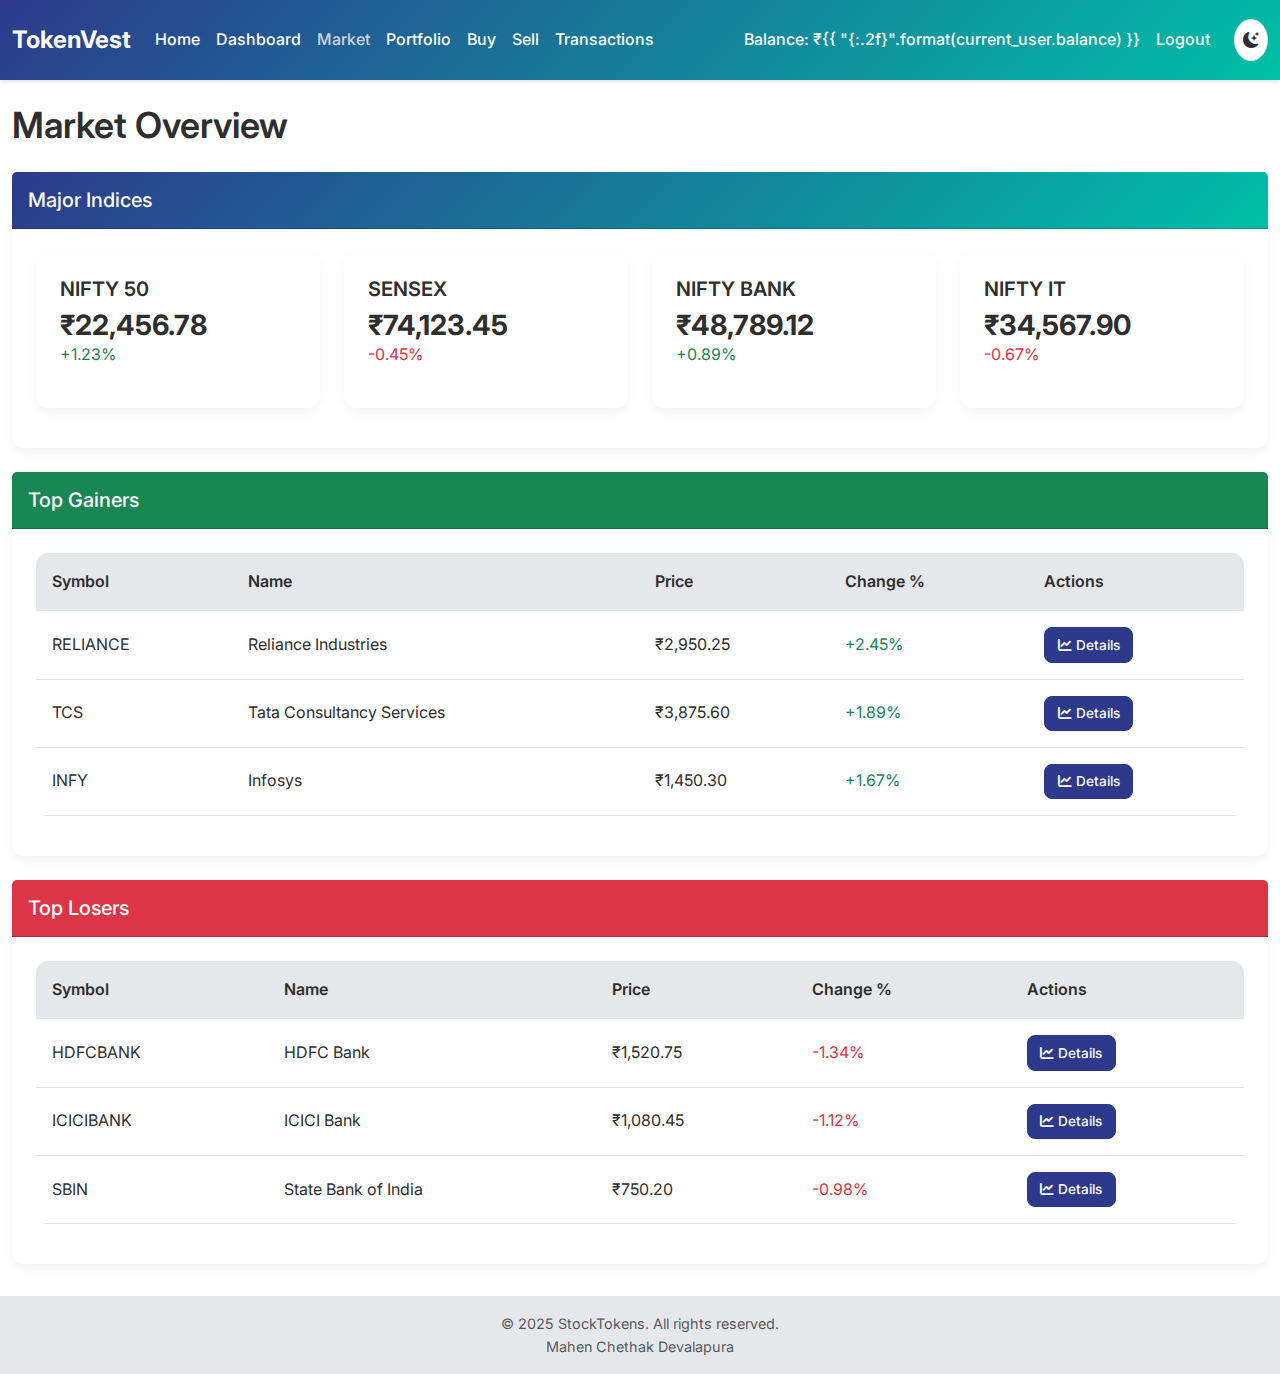
<file: templates/market.html>
<!DOCTYPE html>
<html lang="en">
  <head>
    <meta charset="UTF-8" />
    <meta name="viewport" content="width=device-width, initial-scale=1.0" />
    <title>Market Overview - StockTokens</title>
    <link
      href="https://cdn.jsdelivr.net/npm/bootstrap@5.3.0-alpha1/dist/css/bootstrap.min.css"
      rel="stylesheet"
    />
    <link
      rel="stylesheet"
      href="https://cdn.jsdelivr.net/npm/bootstrap-icons@1.8.1/font/bootstrap-icons.css"
    />
    <link
      rel="stylesheet"
      href="https://cdnjs.cloudflare.com/ajax/libs/font-awesome/6.1.1/css/all.min.css"
    />
    <link
      href="https://fonts.googleapis.com/css2?family=Inter:wght@400;500;600;700&display=swap"
      rel="stylesheet"
    />
    <style>
      /* General Reset and Base Styles */
      * {
        margin: 0;
        padding: 0;
        box-sizing: border-box;
      }

      body {
        font-family: "Inter", -apple-system, BlinkMacSystemFont, "Segoe UI",
          Roboto, sans-serif;
        line-height: 1.6;
        transition: background-color 0.3s ease, color 0.3s ease;
      }

      /* Light Theme (Default) */
      :root {
        --bg-primary: #f5f7fa;
        --bg-secondary: #e5e7eb;
        --card-bg: #ffffff;
        --text-primary: #2e2e2e;
        --text-secondary: #6b7280;
        --primary-color: #2d3a8c;
        --accent-color: #00bfa6;
        --success-color: #16a34a;
        --danger-color: #dc2626;
        --border-color: #e5e7eb;
        --navbar-bg: #2d3a8c;
        --navbar-text: #ffffff;
        --button-hover-bg: #1f2a69;
        --disabled-color: #d1d5db;
        --card-shadow: 0px 4px 12px rgba(0, 0, 0, 0.05);
        --gradient: linear-gradient(135deg, #2d3a8c, #00bfa6);
      }

      /* Dark Theme */
      body.dark-theme {
        --bg-primary: #1f2a44;
        --bg-secondary: #374151;
        --card-bg: #2d3748;
        --text-primary: #e5e7eb;
        --text-secondary: #9ca3af;
        --primary-color: #3b82f6;
        --accent-color: #10b981;
        --success-color: #22c55e;
        --danger-color: #ef4444;
        --border-color: #4b5563;
        --navbar-bg: #1e3a8a;
        --navbar-text: #e5e7eb;
        --button-hover-bg: #60a5fa;
        --disabled-color: #6b7280;
        --card-shadow: 0px 4px 12px rgba(0, 0, 0, 0.2);
        --gradient: linear-gradient(135deg, #3b82f6, #10b981);
      }

      /* Navbar */
      .navbar {
        padding: 1rem 0;
        background: var(--gradient);
        box-shadow: 0 2px 4px rgba(0, 0, 0, 0.1);
      }

      .navbar-brand {
        font-size: 1.5rem;
        font-weight: 700;
        color: var(--navbar-text) !important;
      }

      .navbar-nav .nav-link {
        color: var(--navbar-text) !important;
        font-weight: 500;
        transition: color 0.3s ease;
      }

      .navbar-nav .nav-link:hover,
      .navbar-nav .nav-link.active {
        color: #d1d5db !important;
      }

      /* Main Container */
      .container {
        max-width: 1400px;
        padding: -1rem 1rem;
        color: var(--text-primary);
      }

      /* Headings */
      h1,
      h2,
      h3,
      h5 {
        font-weight: 600;
        color: var(--text-primary);
      }

      h1 {
        font-size: 2.25rem;
        margin-bottom: 1.5rem;
      }

      h2 {
        font-size: 1.5rem;
      }

      h3 {
        font-size: 1.75rem;
        font-weight: 700;
      }

      /* Cards */
      .card {
        background-color: var(--card-bg);
        border: none;
        border-radius: 12px;
        box-shadow: var(--card-shadow);
        transition: transform 0.3s ease, box-shadow 0.3s ease;
      }

      .card:hover {
        transform: translateY(-4px);
        box-shadow: 0 8px 16px rgba(0, 0, 0, 0.1);
      }

      .card-body {
        padding: 1.5rem;
      }

      .card-header {
        background: var(--gradient);
        color: var(--navbar-text);
        border-radius: 12px 12px 0 0;
        padding: 1rem;
      }

      .card-header.bg-success {
        background: var(--success-color);
      }

      .card-header.bg-danger {
        background: var(--danger-color);
      }

      .card-title {
        font-size: 1.25rem;
        font-weight: 600;
        color: var(--text-primary);
      }

      .card-text {
        font-size: 0.9rem;
        color: var(--text-secondary);
      }

      /* Tables */
      .table {
        background-color: var(--card-bg);
        border-radius: 12px;
        overflow: hidden;
      }

      .table th {
        font-weight: 600;
        color: var(--text-primary);
        background-color: var(--bg-secondary);
        padding: 1rem;
      }

      .table td {
        color: var(--text-primary);
        padding: 1rem;
        vertical-align: middle;
      }

      .table-hover tbody tr:hover {
        background-color: var(--bg-secondary);
      }

      .table a {
        color: #fff;
        text-decoration: none;
      }

      .table a:hover {
        text-decoration: underline;
      }

      /* Buttons */
      .btn {
        font-weight: 500;
        border-radius: 8px;
        padding: 0.5rem 1rem;
        transition: background-color 0.3s ease, transform 0.2s ease;
        color: var(--text-primary);
      }

      .btn-primary {
        background-color: var(--primary-color);
        border-color: var(--primary-color);
        color: #fff;
      }

      .btn-primary:hover {
        background-color: var(--button-hover-bg);
        border-color: var(--button-hover-bg);
        transform: translateY(-2px);
      }

      .btn-sm {
        padding: 0.4rem 0.8rem;
        font-size: 0.85rem;
      }

      /* Theme Toggle Button */
      .theme-toggle {
        margin-left: 1rem;
      }

      .theme-toggle .btn {
        border-radius: 50%;
        padding: 0.5rem;
        background-color: var(--card-bg);
        border: 1px solid var(--border-color);
        color: var(--text-primary);
        transition: background-color 0.3s ease, color 0.3s ease;
      }

      .theme-toggle .btn:hover {
        background-color: var(--bg-secondary);
      }

      /* Animations */
      @keyframes fadeIn {
        from {
          opacity: 0;
          transform: translateY(10px);
        }
        to {
          opacity: 1;
          transform: translateY(0);
        }
      }

      .fade-in {
        animation: fadeIn 0.5s ease-out;
      }

      /* Footer */
      footer {
        background-color: var(--bg-secondary);
        color: var(--text-secondary);
        padding: 1.5rem 0;
        margin-top: 2rem;
      }

      footer p {
        font-size: 0.9rem;
      }

      /* Responsive Adjustments */
      @media (max-width: 768px) {
        h1 {
          font-size: 1.75rem;
        }

        h2 {
          font-size: 1.25rem;
        }

        h3 {
          font-size: 1.5rem;
        }

        .card-body {
          padding: 1rem;
        }

        .table th,
        .table td {
          padding: 0.75rem;
          font-size: 0.9rem;
        }

        .btn-sm {
          padding: 0.3rem 0.6rem;
          font-size: 0.8rem;
        }
      }
    </style>
  </head>

  <body>
    <!-- Navigation -->
    <nav class="navbar navbar-expand-lg navbar-dark">
      <div class="container">
        <a class="navbar-brand" href="/">TokenVest</a>
        <button
          class="navbar-toggler"
          type="button"
          data-bs-toggle="collapse"
          data-bs-target="#navbarNav"
        >
          <span class="navbar-toggler-icon"></span>
        </button>
        <div class="collapse navbar-collapse" id="navbarNav">
          <ul class="navbar-nav me-auto">
            <li class="nav-item">
              <a class="nav-link" href="/">Home</a>
            </li>
            <li class="nav-item">
              <a class="nav-link" href="/dashboard">Dashboard</a>
            </li>
            <li class="nav-item">
              <a class="nav-link active" href="/market">Market</a>
            </li>
            <li class="nav-item">
              <a class="nav-link" href="/portfolio">Portfolio</a>
            </li>
            <li class="nav-item">
              <a class="nav-link" href="/buy">Buy</a>
            </li>
            <li class="nav-item">
              <a class="nav-link" href="/sell">Sell</a>
            </li>
            <li class="nav-item">
              <a class="nav-link" href="/transactions">Transactions</a>
            </li>
          </ul>
          <div class="navbar-nav align-items-center">
            <span class="nav-item nav-link text-light"
              >Balance: ₹{{ "{:.2f}".format(current_user.balance) }}</span
            >
            <a class="nav-link" href="/logout">Logout</a>
            <div class="theme-toggle">
              <button class="btn" id="themeToggle">
                <i class="bi bi-moon-stars-fill"></i>
              </button>
            </div>
          </div>
        </div>
      </div>
    </nav>

    <!-- Main Content -->
    <div class="container mt-4">
      <h1 class="mb-4 fade-in">Market Overview</h1>

      <!-- Market Indices -->
      <section class="card mb-4 fade-in">
        <div class="card-header">
          <h2 class="h5 mb-0">Major Indices</h2>
        </div>
        <div class="card-body">
          <div class="row" id="market-indices">
            <div class="col-md-3 mb-3">
              <div class="card">
                <div class="card-body">
                  <h5 class="card-title">NIFTY 50</h5>
                  <h3 class="mb-0" id="nifty-price">₹22,456.78</h3>
                  <p class="text-success" id="nifty-change">+1.23%</p>
                </div>
              </div>
            </div>
            <div class="col-md-3 mb-3">
              <div class="card">
                <div class="card-body">
                  <h5 class="card-title">SENSEX</h5>
                  <h3 class="mb-0" id="sensex-price">₹74,123.45</h3>
                  <p class="text-danger" id="sensex-change">-0.45%</p>
                </div>
              </div>
            </div>
            <div class="col-md-3 mb-3">
              <div class="card">
                <div class="card-body">
                  <h5 class="card-title">NIFTY BANK</h5>
                  <h3 class="mb-0" id="nifty-bank-price">₹48,789.12</h3>
                  <p class="text-success" id="nifty-bank-change">+0.89%</p>
                </div>
              </div>
            </div>
            <div class="col-md-3 mb-3">
              <div class="card">
                <div class="card-body">
                  <h5 class="card-title">NIFTY IT</h5>
                  <h3 class="mb-0" id="nifty-it-price">₹34,567.90</h3>
                  <p class="text-danger" id="nifty-it-change">-0.67%</p>
                </div>
              </div>
            </div>
          </div>
        </div>
      </section>

      <!-- Top Gainers -->
      <section class="card mb-4 fade-in">
        <div class="card-header bg-success">
          <h2 class="h5 mb-0">Top Gainers</h2>
        </div>
        <div class="card-body">
          <div class="table-responsive">
            <table class="table table-hover">
              <thead>
                <tr>
                  <th>Symbol</th>
                  <th>Name</th>
                  <th>Price</th>
                  <th>Change %</th>
                  <th>Actions</th>
                </tr>
              </thead>
              <tbody>
                <!-- Simulated Data -->
                <tr>
                  <td>RELIANCE</td>
                  <td>Reliance Industries</td>
                  <td>₹2,950.25</td>
                  <td class="text-success">+2.45%</td>
                  <td>
                    <a href="/stock/RELIANCE" class="btn btn-sm btn-primary">
                      <i class="fas fa-chart-line"></i> Details
                    </a>
                  </td>
                </tr>
                <tr>
                  <td>TCS</td>
                  <td>Tata Consultancy Services</td>
                  <td>₹3,875.60</td>
                  <td class="text-success">+1.89%</td>
                  <td>
                    <a href="/stock/TCS" class="btn btn-sm btn-primary">
                      <i class="fas fa-chart-line"></i> Details
                    </a>
                  </td>
                </tr>
                <tr>
                  <td>INFY</td>
                  <td>Infosys</td>
                  <td>₹1,450.30</td>
                  <td class="text-success">+1.67%</td>
                  <td>
                    <a href="/stock/INFY" class="btn btn-sm btn-primary">
                      <i class="fas fa-chart-line"></i> Details
                    </a>
                  </td>
                </tr>
              </tbody>
            </table>
          </div>
        </div>
      </section>

      <!-- Top Losers -->
      <section class="card mb-4 fade-in">
        <div class="card-header bg-danger">
          <h2 class="h5 mb-0">Top Losers</h2>
        </div>
        <div class="card-body">
          <div class="table-responsive">
            <table class="table table-hover">
              <thead>
                <tr>
                  <th>Symbol</th>
                  <th>Name</th>
                  <th>Price</th>
                  <th>Change %</th>
                  <th>Actions</th>
                </tr>
              </thead>
              <tbody>
                <!-- Simulated Data -->
                <tr>
                  <td>HDFCBANK</td>
                  <td>HDFC Bank</td>
                  <td>₹1,520.75</td>
                  <td class="text-danger">-1.34%</td>
                  <td>
                    <a href="/stock/HDFCBANK" class="btn btn-sm btn-primary">
                      <i class="fas fa-chart-line"></i> Details
                    </a>
                  </td>
                </tr>
                <tr>
                  <td>ICICIBANK</td>
                  <td>ICICI Bank</td>
                  <td>₹1,080.45</td>
                  <td class="text-danger">-1.12%</td>
                  <td>
                    <a href="/stock/ICICIBANK" class="btn btn-sm btn-primary">
                      <i class="fas fa-chart-line"></i> Details
                    </a>
                  </td>
                </tr>
                <tr>
                  <td>SBIN</td>
                  <td>State Bank of India</td>
                  <td>₹750.20</td>
                  <td class="text-danger">-0.98%</td>
                  <td>
                    <a href="/stock/SBIN" class="btn btn-sm btn-primary">
                      <i class="fas fa-chart-line"></i> Details
                    </a>
                  </td>
                </tr>
              </tbody>
            </table>
          </div>
        </div>
      </section>
    </div>

    <!-- Footer -->
    <footer class="py-3">
      <div class="container">
        <p class="text-center text-muted mb-0">
          © 2025 StockTokens. All rights reserved.
        </p>
        <p class="text-center text-muted mb-0">Mahen Chethak Devalapura</p>
      </div>
    </footer>

    <!-- Scripts -->
    <script src="https://cdn.jsdelivr.net/npm/bootstrap@5.3.0-alpha1/dist/js/bootstrap.bundle.min.js"></script>
    <script>
      // Theme Toggle
      document.addEventListener("DOMContentLoaded", function () {
        document
          .getElementById("themeToggle")
          .addEventListener("click", function () {
            document.body.classList.toggle("dark-theme");
            const icon = this.querySelector("i");
            if (document.body.classList.contains("dark-theme")) {
              icon.classList.remove("bi-moon-stars-fill");
              icon.classList.add("bi-sun-fill");
            } else {
              icon.classList.remove("bi-sun-fill");
              icon.classList.add("bi-moon-stars-fill");
            }
          });
      });
    </script>
  </body>
</html>
</file>
